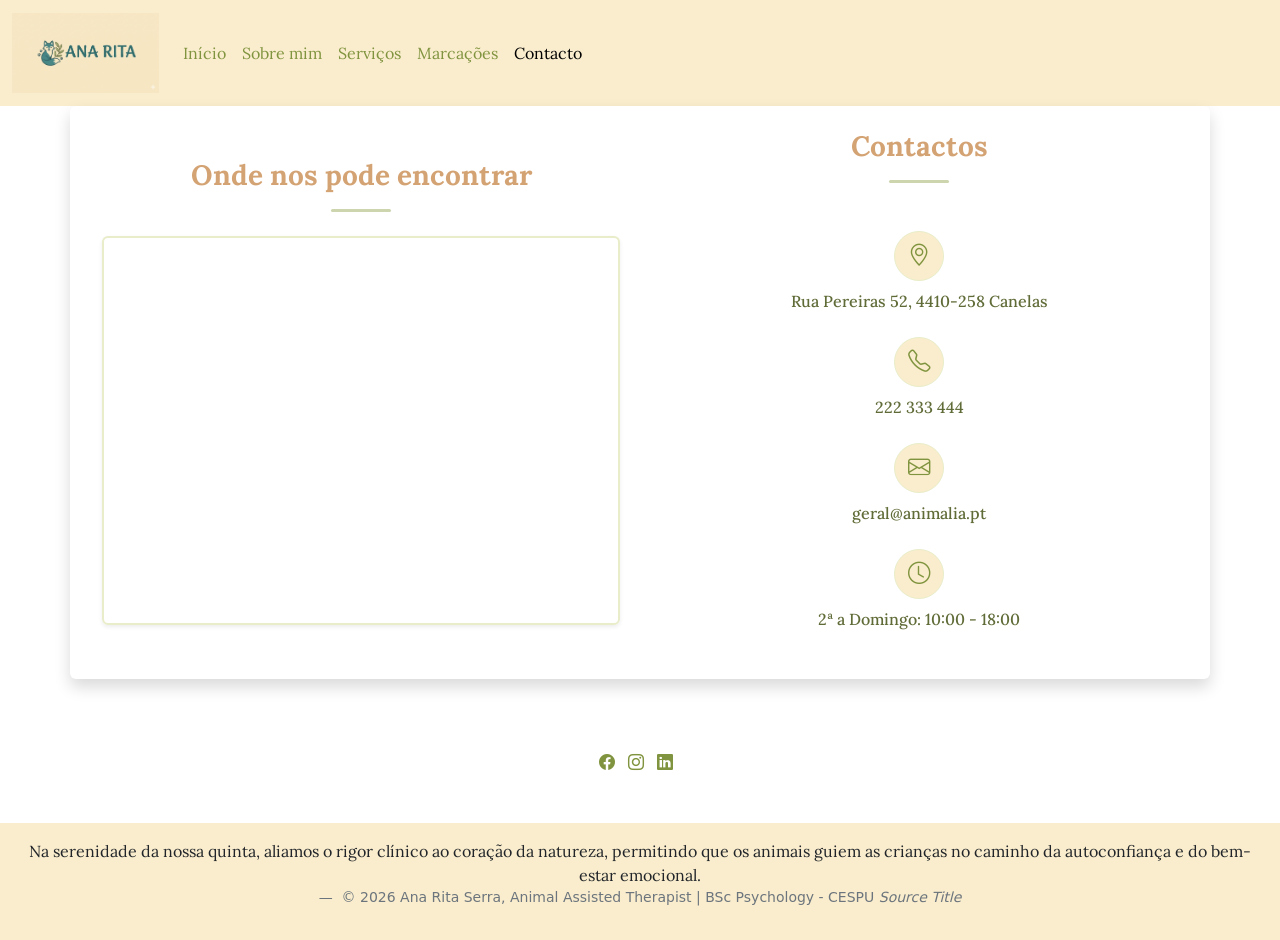
<file: page/contacto.html>
<!DOCTYPE html>
<html lang="en">

<head>
  <meta charset="UTF-8">
  <meta name="viewport" content="width=device-width, initial-scale=1.0">
  <title>Contacto</title>

  <!--Favicon-->
  <link rel="shortcut icon" href="../assets/img/favicon.ico" type="image/x-icon" />

  <!--Bootstrap Icons-->
  <link rel="stylesheet" href="https://cdn.jsdelivr.net/npm/bootstrap-icons@1.13.1/font/bootstrap-icons.min.css" />

  <!--Bootstrap CSS-->
  <link rel="stylesheet" href="../assets/CSS/bootstrap.min.css">
  <!--Meu CSS-->
  <link rel="stylesheet" href="../assets/CSS/style.css">
    <!--GOOGLE FONT-->
    <link rel="preconnect" href="https://fonts.googleapis.com">
<link rel="preconnect" href="https://fonts.gstatic.com" crossorigin>
<link href="https://fonts.googleapis.com/css2?family=Lora:ital,wght@0,400..700;1,400..700&family=Open+Sans:ital,wght@0,300..800;1,300..800&family=Playfair+Display:ital,wght@0,400..900;1,400..900&family=Playwrite+DK+Uloopet+Guides&display=swap" rel="stylesheet">

<!--BS Icons-->
<link rel="stylesheet" href="https://cdn.jsdelivr.net/npm/bootstrap-icons@1.11.1/font/bootstrap-icons.css">
<!--FAVICON-->
    <link rel="shortcut icon" href="../assets/img/bluesky.favicon.svg" type="image/x-icon">
</head>

<body lass="d-flex flex-column min-vh-100">
  <!--NAVBAR-->
  <div class="nav-cor">
  <nav class="navbar navbar-expand-lg">
    <div class="container-fluid">
      <a class="navbar-brand" href=""><img src="../assets/img/Logo_novo.png" alt="" height="80"></a>
      <button class="navbar-toggler" type="button" data-bs-toggle="collapse" data-bs-target="#navbarNavAltMarkup"
        aria-controls="navbarNavAltMarkup" aria-expanded="false" aria-label="Toggle navigation">
        <span class="navbar-toggler-icon"></span>
      </button>
      <div class="collapse navbar-collapse" id="navbarNavAltMarkup">
        <div class="navbar-nav">
          <a class="nav-link" href="index.html">Início</a>
          <a class="nav-link" href="sobre-mim.html">Sobre mim</a>
          <a class="nav-link" href="servicos.html">Serviços</a>
          <a class="nav-link" href="marcacoes.html">Marcações</a>
          <a class="nav-link active" aria-current="page" href="contacto.html">Contacto</a>
        </div>
      </div>
    </div>
  </nav></div>
  <!--FIM DE NAVBAR-->

<main class="container shadow p-4 mb-5 rounded bg-white flex-grow-1">
  <div class="row g-4 align-items-center">
    
    <!-- Coluna do Mapa -->
    <div class="col-12 col-md-6">
      <div class="p-2">
        <h3 class="serif fw-bold text-center mb-3" style="color: #D4A373;">Onde nos pode encontrar</h3>
        <div class="hr-decorativa mx-auto mb-4"></div>
        
        <!-- Mapa Responsivo -->
        <div class="ratio ratio-4x3 shadow-sm rounded overflow-hidden" style="border: 2px solid #E9EDC9;">
          <iframe
            src="https://www.google.com/maps/embed?pb=!1m18!1m12!1m3!1d3007.960653738646!2d-8.6013185!3d41.0698527!2m3!1f0!2f0!3f0!3m2!1i1024!2i768!4f13.1!3m3!1m2!1s0xd247bc8f554e113%3A0xc48fe67c21ced6a8!2sAnimalia%20World%20of%20Experiences!5e0!3m2!1spt-PT!2spt!4v1777477829190!5m2!1spt-PT!2spt"
            style="border:0;" allowfullscreen="" loading="lazy"
            referrerpolicy="no-referrer-when-downgrade">
          </iframe>
        </div>
      </div>
    </div>

    <!-- Coluna de Informações -->
    <div class="col-12 col-md-6 text-center">
      <div class="px-lg-5">
        <h3 class="serif fw-bold mb-3" style="color: #D4A373;">Contactos</h3>
        <div class="hr-decorativa mx-auto mb-5"></div>

        <!-- Bloco: Morada -->
        <div class="info-contact mb-4">
          <div class="icon-circle mx-auto mb-2">
            <i class="bi bi-geo-alt"></i>
          </div>
          <p class="content-text mb-0">Rua Pereiras 52, 4410-258 Canelas</p>
        </div>

        <!-- Bloco: Telefone -->
        <div class="info-contact mb-4">
          <div class="icon-circle mx-auto mb-2">
            <i class="bi bi-telephone"></i>
          </div>
          <p class="content-text mb-0">222 333 444</p>
        </div>

        <!-- Bloco: Email -->
        <div class="info-contact mb-4">
          <div class="icon-circle mx-auto mb-2">
            <i class="bi bi-envelope"></i>
          </div>
          <p class="content-text mb-0">geral@animalia.pt</p>
        </div>

        <!-- Bloco: Horário -->
        <div class="info-contact mb-4">
          <div class="icon-circle mx-auto mb-2">
            <i class="bi bi-clock"></i>
          </div>
          <p class="content-text mb-0">2ª a Domingo: 10:00 - 18:00</p>
        </div>
      </div>
    </div>
    <br>
    <br>
    <!--REDES Socias-->
    

</div>  
  </div>
</main>
  <!--FOOTER-->
  <footer>

    <br>
      <!--REDES Sociais-->
     <div class="text-center mb-4">
      <a href="https://www.facebook.com/animaliawoe?locale=pt_PT" class="text-dark me-2"  
      target="_blank"><i class="bi bi-facebook"></i></a>

      <a href="https://www.instagram.com/animaliawoe" class="text-dark me-2"  
      target="_blank"><i class="bi bi-instagram"></i></a>

<a href="https://www.linkedin.com/in/ana-rita-serra-59216224b/" class="text-dark me-2"  
      target="_blank">
      <i class="bi bi-linkedin"></i></a>
</div>
<br>

     <div class="card border-0 rounded-0">
        <div class="card-body text-center">
          <figure class="mb-0">
          <blockquote class="blockquote">
            <p class="quoteRodape text-center">
              Na serenidade da nossa quinta, aliamos o rigor clínico ao coração da natureza, permitindo que os animais guiem as crianças no caminho da autoconfiança e do bem-estar emocional.
            </p>
          </blockquote>
          <figcaption class="blockquote-footer">
            &copy; 2026 Ana Rita Serra, Animal Assisted Therapist | BSc
            Psychology - CESPU <cite title="Source Title">Source Title</cite>
          </figcaption>
        </figure>
      </div>
    </div>
  </footer>
  <!--FIM DE FOOTER-->

  <!--Bootstrap JS-->
  <script src="../assets/JS/bootstrap.bundle.min.js"></script>
  <!--Meu JS-->
  <script src="../assets/JS/main.js"></script>
</body>

</html>
</file>
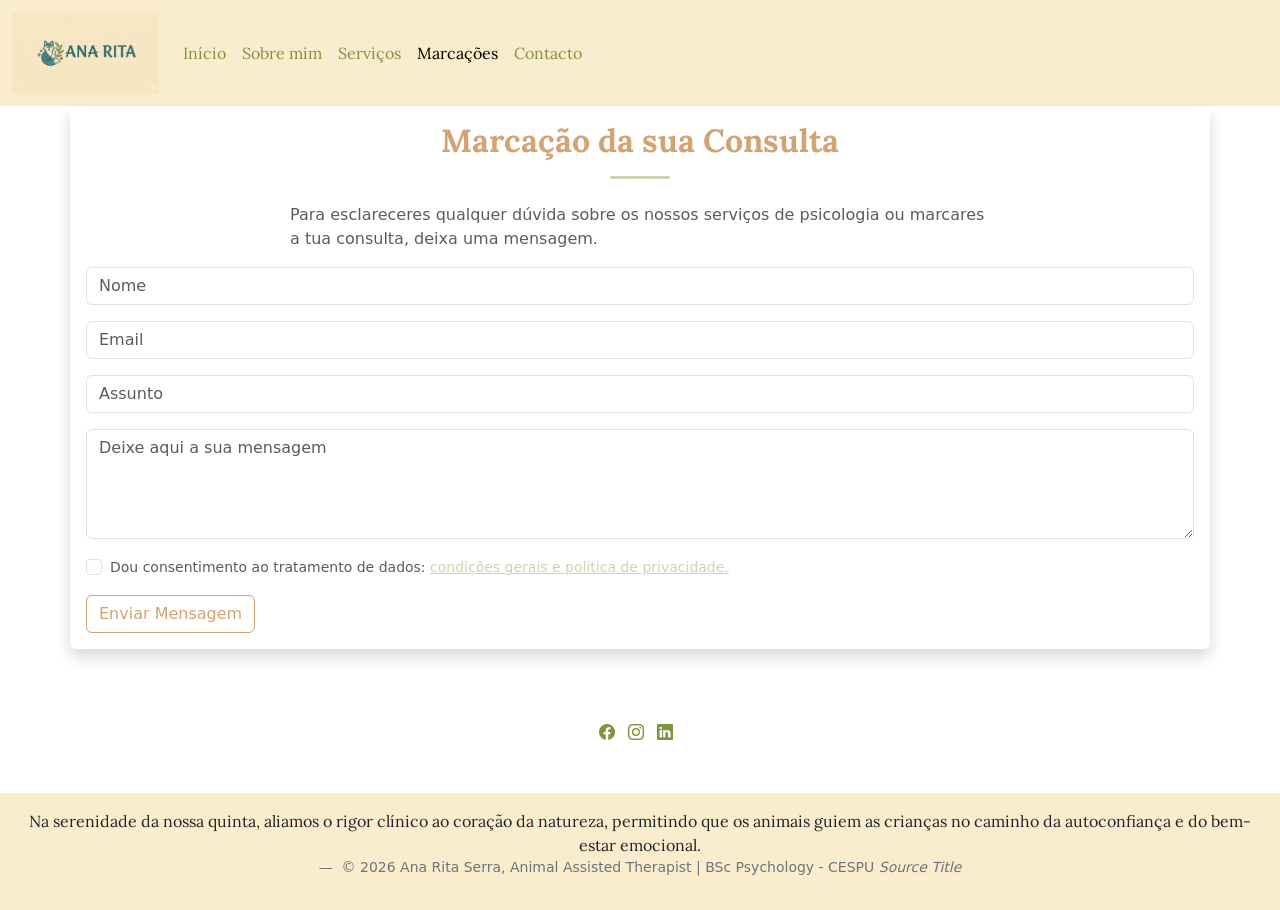
<file: page/marcacoes.html>
<!doctype html>
<html lang="en">
  <head>
    <meta charset="UTF-8" />
    <meta name="viewport" content="width=device-width, initial-scale=1.0" />
    <title>Marcações</title>
    <!--Bootstrap CSS-->
    <link rel="stylesheet" href="../assets/CSS/bootstrap.min.css" />
    <!--Meu CSS-->
    <link rel="stylesheet" href="../assets/CSS/style.css" />
      <!--GOOGLE FONT-->
    <link rel="preconnect" href="https://fonts.googleapis.com">
<link rel="preconnect" href="https://fonts.gstatic.com" crossorigin>
<link href="https://fonts.googleapis.com/css2?family=Lora:ital,wght@0,400..700;1,400..700&family=Open+Sans:ital,wght@0,300..800;1,300..800&family=Playfair+Display:ital,wght@0,400..900;1,400..900&family=Playwrite+DK+Uloopet+Guides&display=swap" rel="stylesheet">
<!--BS Icons-->
<link rel="stylesheet" href="https://cdn.jsdelivr.net/npm/bootstrap-icons@1.11.1/font/bootstrap-icons.css">
<!--FAVICON-->
    <link rel="shortcut icon" href="../assets/img/bluesky.favicon.svg" type="image/x-icon">
  </head>
  <body>
    <!--NAVBAR-->
    <div class="nav-cor">
    <nav class="navbar navbar-expand-lg">
      <div class="container-fluid">
        <a class="navbar-brand" href=""><img src="../assets/img/Logo_novo.png" alt="" height="80"></a>
        <button
          class="navbar-toggler"
          type="button"
          data-bs-toggle="collapse"
          data-bs-target="#navbarNavAltMarkup"
          aria-controls="navbarNavAltMarkup"
          aria-expanded="false"
          aria-label="Toggle navigation"
        >
          <span class="navbar-toggler-icon"></span>
        </button>
        <div class="collapse navbar-collapse" id="navbarNavAltMarkup">
          <div class="navbar-nav">
            <a class="nav-link" href="index.html">Início</a>
            <a class="nav-link" href="sobre-mim.html">Sobre mim</a>
            <a class="nav-link" href="servicos.html">Serviços</a>
            <a class="nav-link active" aria-current="page" href="marcacoes.html"
              >Marcações</a
            >
            <a class="nav-link" href="contacto.html">Contacto</a>
          </div>
        </div>
      </div>
    </nav></div>
    <!--FIM DE NAVBAR-->

<main class="container shadow p-3 mb-5 rounded flex-grow-1">
  <!-- TÍTULO-->
<div class="text-center mb-4">
  <h2 class="serif fw-bold mb-3" style="color: #D4A373;">Marcação da sua Consulta</h2>
  <div class="hr-decorativa mx-auto"></div>
</div>

<p class="text-muted mx-auto" style="max-width: 700px;">
  Para esclareceres qualquer dúvida sobre os nossos serviços de psicologia
  ou marcares a tua consulta, deixa uma mensagem.
</p>

    <!--FORMULARIO-->

<form id="appointmentForm" class="needs-validation" novalidate>
  <div class="mb-3">
    <input type="text" class="form-control" placeholder="Nome" name="nome" id="nome" required />
    <div class="invalid-feedback text-start">Por favor, introduza o seu nome.</div>
  </div>

  <div class="mb-3">
    <input type="email" class="form-control" placeholder="Email" name="email" id="email" required />
    <div class="invalid-feedback text-start">Introduza um email válido.</div>
  </div>

  <div class="mb-3">
    <input type="text" class="form-control" placeholder="Assunto" name="assunto" />
  </div>

  <div class="mb-3">
    <textarea class="form-control" rows="4" placeholder="Deixe aqui a sua mensagem" name="mensagem" id="mensagem" required></textarea>
    <div class="invalid-feedback text-start">Escreva uma breve mensagem sobre o motivo do contacto.</div>
  </div>

  <div class="form-check mb-3">
    <input class="form-check-input" type="checkbox" id="consentimento" name="consentimento" required />
    <label class="form-check-label text-muted small" for="consentimento">
      Dou consentimento ao tratamento de dados: 
      <a href="" class="text-decoration-underline">  condições gerais e política de privacidade.</a>
    </label>
    <div class="invalid-feedback text-start">É necessário aceitar para prosseguir.</div>
  </div>

  <button type="submit" class="btn btn-outline-primary">Enviar Mensagem</button>
</form>
    <!--FIM DO FORMULARIO-->

<!--TOAST DO FORM-->

<div class="toast-container position-fixed bottom-0 end-0 p-3">
  <div id="liveToast" class="toast" role="alert" aria-live="assertive" aria-atomic="true">
    <div class="toast-header" style="background-color: #CCD5AE; color: #a1af71;">
      <strong class="me-auto serif">Marcação de consulta</strong>
      <small>Agora mesmo</small>
      <button type="button" class="btn-close" data-bs-dismiss="modal" aria-label="Close"></button>
    </div>
    <div class="toast-body">
      Mensagem enviada com sucesso! Entraremos em contacto brevemente.
    </div>
  </div>
</div>




</main>
    <!--FOOTER-->
    <footer>

<br>
      <!--REDES Sociais-->
     <div class="text-center mb-4">
      <a href="https://www.facebook.com/animaliawoe?locale=pt_PT" class="text-dark me-2"  
      target="_blank"><i class="bi bi-facebook"></i></a>

      <a href="https://www.instagram.com/animaliawoe" class="text-dark me-2"  
      target="_blank"><i class="bi bi-instagram"></i></a>

<a href="https://www.linkedin.com/in/ana-rita-serra-59216224b/" class="text-dark me-2"  
      target="_blank">
      <i class="bi bi-linkedin"></i></a>
</div>
<br>

       <div class="card border-0 rounded-0">
        <div class="card-body text-center">
          <figure class="mb-0">
            <blockquote class="blockquote">
              <p class="quoteRodape text-center">
                Na serenidade da nossa quinta, aliamos o rigor clínico ao coração da natureza, permitindo que os animais guiem as crianças no caminho da autoconfiança e do bem-estar emocional.
              </p>
            </blockquote>
            <figcaption class="blockquote-footer">
              &copy; 2026 Ana Rita Serra, Animal Assisted Therapist | BSc
              Psychology - CESPU <cite title="Source Title">Source Title</cite>
            </figcaption>
          </figure>
        </div>
      </div>
    
    </footer>
    <!--FIM DE FOOTER-->

    <!--Bootstrap JS-->
    <script src="../assets/JS/bootstrap.bundle.min.js"></script>
    <!--Meu JS-->
    <script src="../assets/JS/main.js"></script>
  </body>
</html>
</file>
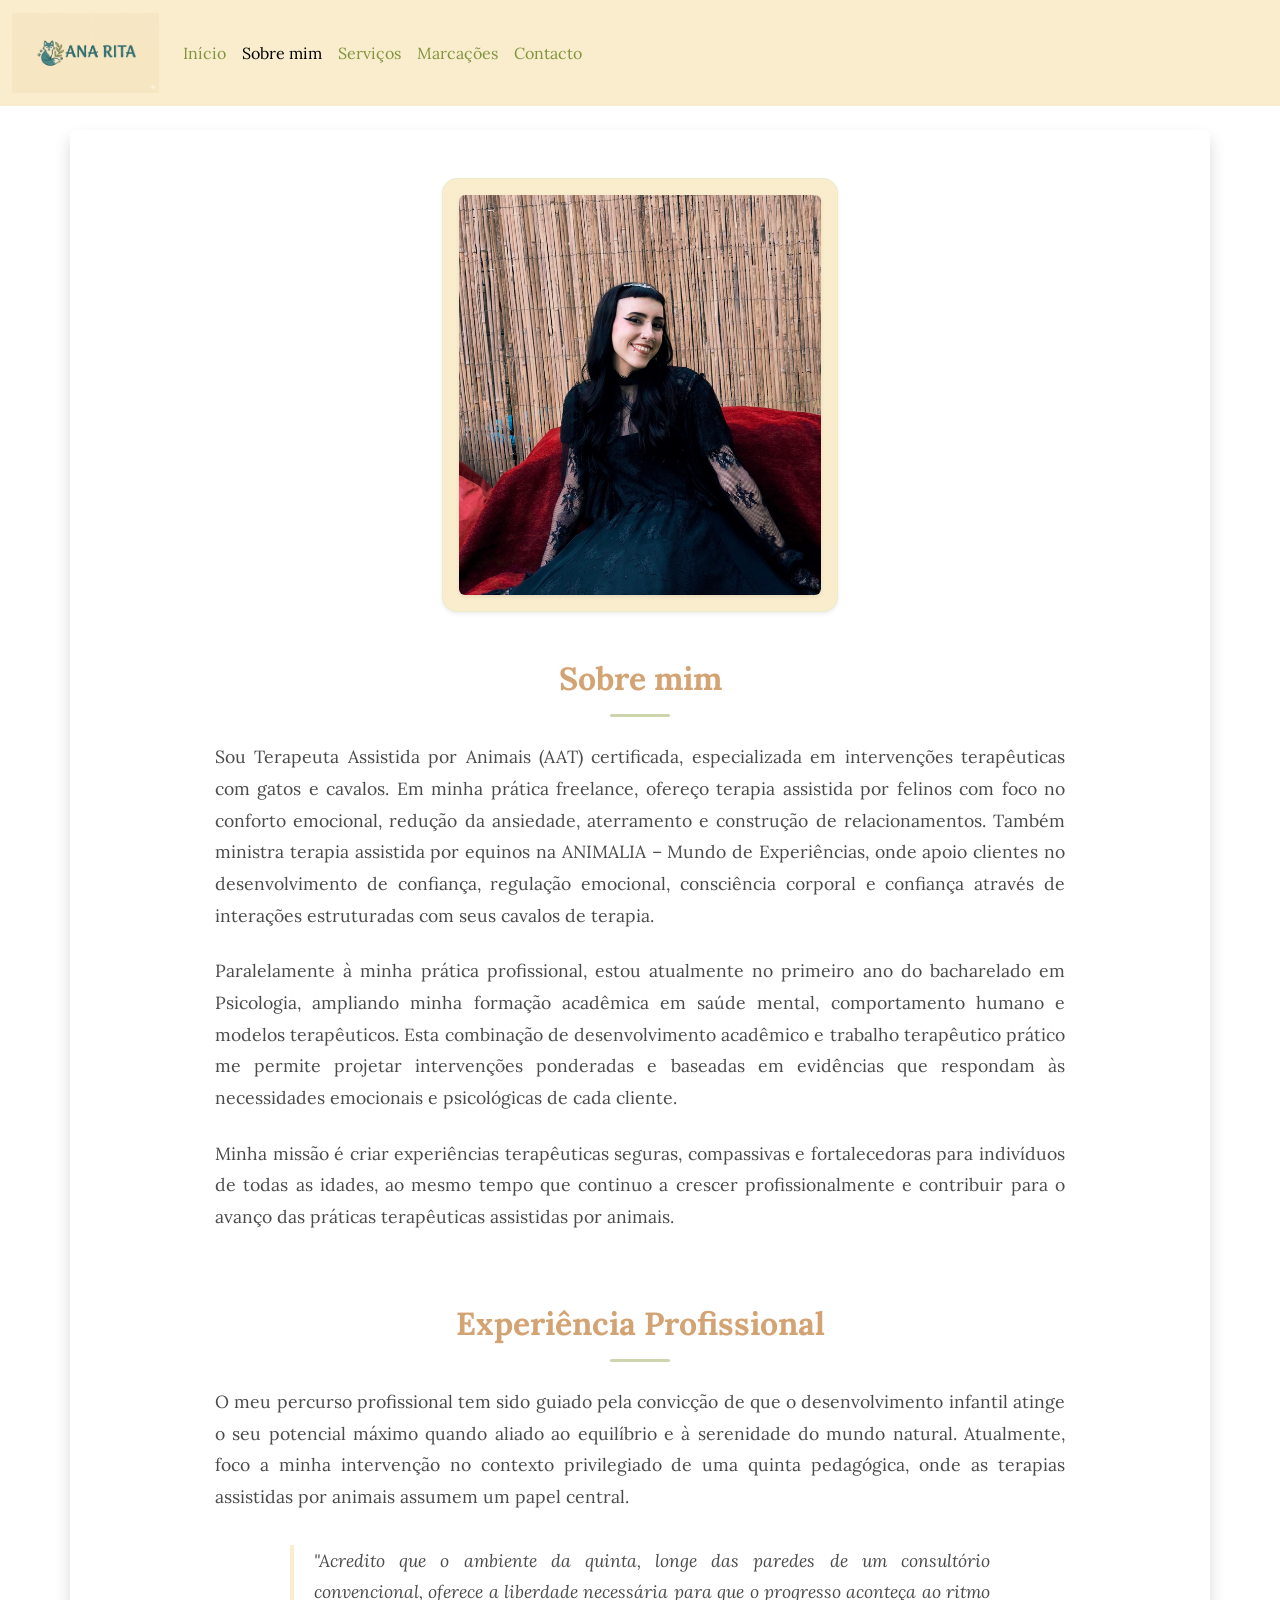
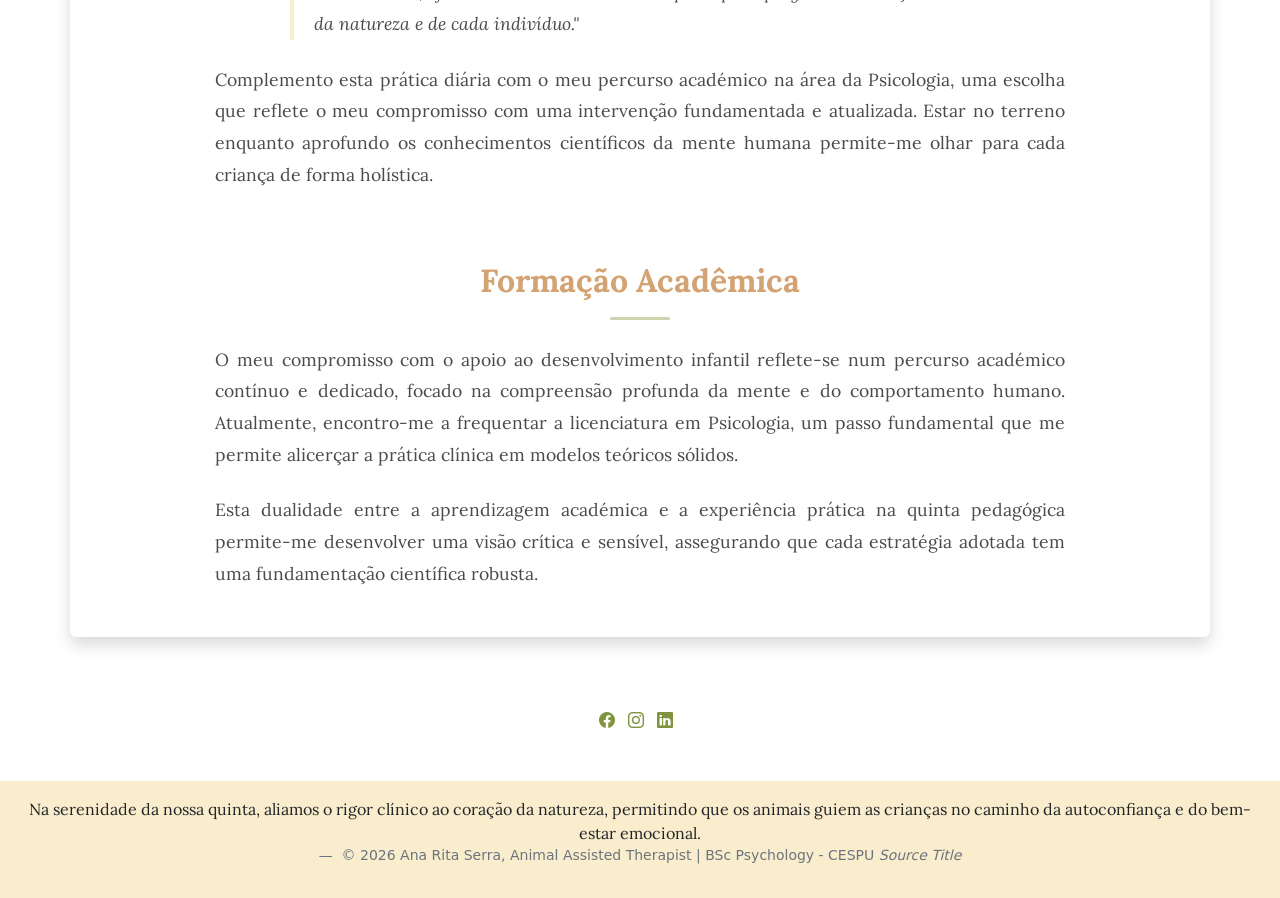
<file: page/sobre-mim.html>
<!DOCTYPE html>
<html lang="en">
<head>
    <meta charset="UTF-8">
    <meta name="viewport" content="width=device-width, initial-scale=1.0">
    <title>Sobre mim</title>
    <!--Bootstrap CSS-->
    <link rel="stylesheet" href="../assets/CSS/bootstrap.min.css">
    <!--Meu CSS-->
    <link rel="stylesheet" href="../assets/CSS/style.css">
      <!--GOOGLE FONT-->
    <link rel="preconnect" href="https://fonts.googleapis.com">
<link rel="preconnect" href="https://fonts.gstatic.com" crossorigin>
<link href="https://fonts.googleapis.com/css2?family=Lora:ital,wght@0,400..700;1,400..700&family=Open+Sans:ital,wght@0,300..800;1,300..800&family=Playfair+Display:ital,wght@0,400..900;1,400..900&family=Playwrite+DK+Uloopet+Guides&display=swap" rel="stylesheet">
<!--BS Icons-->
<link rel="stylesheet" href="https://cdn.jsdelivr.net/npm/bootstrap-icons@1.11.1/font/bootstrap-icons.css">
<!--FAVICON-->
    <link rel="shortcut icon" href="../assets/img/bluesky.favicon.svg" type="image/x-icon">
</head>
<body>
    <!--NAVBAR-->
    <div class="nav-cor">
<nav class="navbar navbar-expand-lg">
  <div class="container-fluid">
    <a class="navbar-brand" href=""><img src="../assets/img/Logo_novo.png" alt="" height="80"></a>
    <button class="navbar-toggler" type="button" data-bs-toggle="collapse" data-bs-target="#navbarNavAltMarkup" aria-controls="navbarNavAltMarkup" aria-expanded="false" aria-label="Toggle navigation">
      <span class="navbar-toggler-icon"></span>
    </button>
    <div class="collapse navbar-collapse" id="navbarNavAltMarkup">
      <div class="navbar-nav">
        <a class="nav-link" href="index.html">Início</a>
        <a class="nav-link active" aria-current="page" href="sobre-mim.html">Sobre mim</a>
        <a class="nav-link" href="servicos.html">Serviços</a>
        <a class="nav-link" href="marcacoes.html">Marcações</a>
        <a class="nav-link" href="contacto.html">Contacto</a>
      </div>
    </div>
  </div>
</nav>
</div>
<!--FIM DE NAVBAR-->
<br>

<div class="">
  <main class="container shadow p-4 mb-5 rounded bg-white flex-grow-1">
    <div class="container mt-4">
      <div class="text-center">
        
        <!-- FOTOGRAFIA DE PERFIL -->
        <div class="mb-5">
          <div class="card-perfil p-3 d-inline-block shadow-sm">
            <img src="../assets/img/SobreMim.jpg" alt="Ana Rita Serra" class="img-fluid rounded shadow-sm" style="max-height: 400px; width: auto;">
          </div>
        </div>

        <!-- CONTEÚDO SOBRE MIM -->
        <div class="mx-auto" style="max-width: 850px;">
          <h2 class="head-sobre-mim serif fw-bold mb-3">Sobre mim</h2>
          <div class="hr-decorativa mx-auto mb-4"></div>
          
          <div class="content-text text-center">
            <p class="p-sobre-mim">Sou Terapeuta Assistida por Animais (AAT) certificada, especializada em intervenções terapêuticas com gatos e cavalos. Em minha prática freelance, ofereço terapia assistida por felinos com foco no conforto emocional, redução da ansiedade, aterramento e construção de relacionamentos. Também ministra terapia assistida por equinos na ANIMALIA – Mundo de Experiências, onde apoio clientes no desenvolvimento de confiança, regulação emocional, consciência corporal e confiança através de interações estruturadas com seus cavalos de terapia.</p>
            
            <p class="p-sobre-mim">Paralelamente à minha prática profissional, estou atualmente no primeiro ano do bacharelado em Psicologia, ampliando minha formação acadêmica em saúde mental, comportamento humano e modelos terapêuticos. Esta combinação de desenvolvimento acadêmico e trabalho terapêutico prático me permite projetar intervenções ponderadas e baseadas em evidências que respondam às necessidades emocionais e psicológicas de cada cliente.</p>
            
            <p class="p-sobre-mim">Minha missão é criar experiências terapêuticas seguras, compassivas e fortalecedoras para indivíduos de todas as idades, ao mesmo tempo que continuo a crescer profissionalmente e contribuir para o avanço das práticas terapêuticas assistidas por animais.</p>
          </div>

          <!-- SEÇÃO: EXPERIÊNCIA PROFISSIONAL -->
          <div class="mt-5 pt-4">
            <h2 class="experience serif fw-bold mb-3 text-center">Experiência Profissional</h2>
            <div class="hr-decorativa mx-auto mb-4"></div>
            <div class="content-text text-center">
              <p class="profissional">O meu percurso profissional tem sido guiado pela convicção de que o desenvolvimento infantil atinge o seu potencial máximo quando aliado ao equilíbrio e à serenidade do mundo natural. Atualmente, foco a minha intervenção no contexto privilegiado de uma quinta pedagógica, onde as terapias assistidas por animais assumem um papel central.</p>
              
              <p class="profissional italic-quote mx-auto" style="max-width: 700px;">
                "Acredito que o ambiente da quinta, longe das paredes de um consultório convencional, oferece a liberdade necessária para que o progresso aconteça ao ritmo da natureza e de cada indivíduo."
              </p>
              
              <p class="profissional">Complemento esta prática diária com o meu percurso académico na área da Psicologia, uma escolha que reflete o meu compromisso com uma intervenção fundamentada e atualizada. Estar no terreno enquanto aprofundo os conhecimentos científicos da mente humana permite-me olhar para cada criança de forma holística.</p>
            </div>
          </div>

          <!-- SEÇÃO: FORMAÇÃO ACADÉMICA -->
          <div class="mt-5 pt-4">
            <h2 class="experience serif fw-bold mb-3 text-center">Formação Acadêmica</h2>
            <div class="hr-decorativa mx-auto mb-4"></div>
            <div class="content-text text-center">
              <p class="academica">O meu compromisso com o apoio ao desenvolvimento infantil reflete-se num percurso académico contínuo e dedicado, focado na compreensão profunda da mente e do comportamento humano. Atualmente, encontro-me a frequentar a licenciatura em Psicologia, um passo fundamental que me permite alicerçar a prática clínica em modelos teóricos sólidos.</p>
              
              <p class="academica">Esta dualidade entre a aprendizagem académica e a experiência prática na quinta pedagógica permite-me desenvolver uma visão crítica e sensível, assegurando que cada estratégia adotada tem uma fundamentação científica robusta.</p>
            </div>
          </div>
          
</div> <!-- Fim do limitador de largura -->
 </div> <!-- Fim do text-center --> 
</div> <!-- Fim do container interno -->

  </main>
</div>

<!--FOOTER-->
   <footer>
<br>
      <!--REDES Sociais-->
     <div class="text-center mb-4">
      <a href="https://www.facebook.com/animaliawoe?locale=pt_PT" class="text-dark me-2"  
      target="_blank"><i class="bi bi-facebook"></i></a>

      <a href="https://www.instagram.com/animaliawoe" class="text-dark me-2"  
      target="_blank"><i class="bi bi-instagram"></i></a>

<a href="https://www.linkedin.com/in/ana-rita-serra-59216224b/" class="text-dark me-2"  
      target="_blank">
      <i class="bi bi-linkedin"></i></a>
</div>
<br>


       <div class="card border-0 rounded-0">
        <div class="card-body text-center">
          <figure class="mb-0">
            <blockquote class="blockquote text-center">
              <p class="quoteRodape text-center">
                Na serenidade da nossa quinta, aliamos o rigor clínico ao coração da natureza, permitindo que os animais guiem as crianças no caminho da autoconfiança e do bem-estar emocional.
              </p>
            </blockquote>
            <figcaption class="blockquote-footer">
              &copy; 2026 Ana Rita Serra, Animal Assisted Therapist | BSc
              Psychology - CESPU <cite title="Source Title">Source Title</cite>
            </figcaption>
          </figure>
        </div>
      </div>
    </footer>
    <!--FIM DE FOOTER-->

     <!--Bootstrap JS-->
    <script src="../assets/JS/bootstrap.bundle.min.js"></script>
    <!--Meu JS-->
    <script src="../assets/JS/main.js"></script>
</body>
</html>
</file>
<file: assets/CSS/style.css>
.quoteRodape {
    font-family: Lora;
    text-align: justify;
    font-size:medium;
}

.playwrite-dk-uloopet-guides-regular {
  font-family: "Playwrite DK Uloopet Guides", cursive;
  font-weight: 400;
  font-style: normal;
}

.head-sobre-mim {
    font-family: Playwrite Danmark Uloopet Guides;
}

.experience {
    font-family: Playwrite Danmark Uloopet Guides;
    text-align: justify;
}

.p-sobre-mim {
    font-family: Open Sans;
    text-align: justify;
    font-size: 14px;
}

.profissional {
    font-family: Open Sans;
    text-align: justify;
    font-size: 14px;
}

.academica {
    font-family: Open Sans;
    text-align: justify;
    font-size: 14px;
}

.title {
    font-family: Playwrite Danmark Uloopet Guides;
    text-align: justify;
}

.pr1 {
    font-family: Open Sans;
    text-align: justify;
}

.Mapa {
    font-family: Playwrite Danmark Uloopet Guides;
    text-align: justify;
}

.nav-cor {
    background-color: #FAEDCD;
    font-family: Lora;
}

/* CORES PARA USAR NO SITE */
cores {
    color: #CCD5AE;
    color: #E9EDC9;
    color: #FEFAE0;
    color: #FAEDCD;
    color: #D4A373;
}

.card {
    background-color: #FAEDCD;
}

.marcacao {
     font-family: Playwrite Danmark Uloopet Guides;
    text-align: justify;
}

.info {
    font-family: Lora;
    color: #80943f;
    font-size: 18px;
}

.nav-link {
    color: #80943f;
}

.btn {
    color: #80943f;
    border-color: #80943f;
    outline: #80943f;
}

.bi {
    color: #80943f;
}

.hr-cor {
   color:  #80943f;
}


/* Torna o ícone num tom acastanhado */
.navbar-toggler-icon {
    filter: invert(70%) sepia(15%) saturate(800%) hue-rotate(350deg) brightness(90%) contrast(90%);
}


.navbar-toggler {
    border: 2px solid #D4A373; /* Cor de borda da tua paleta */
    padding: 4px 8px;
}

/* Remover a sombra azul que aparece ao clicar */
.navbar-toggler:focus {
    box-shadow: none;
    outline: none;
}

.card-perfil {
  background-color: #FAEDCD; /* A cor creme da tua palete */
  border-color: #E9EDC9;     
}


/* Importar a Lora - FONT */
@import url('https://fonts.googleapis.com/css2?family=Lora:ital,wght@0,400;0,700;1,400&display=swap');

.hero-section {
    background-color: #FAEDCD; /* Cor de fundo creme da tua palete */
    border-bottom: 2px solid #E9EDC9;
}

.serif {
    font-family: 'Lora', serif;
}

.lora-italic {
    font-family: 'Lora', serif;
    font-style: italic;
}

.header-divider {
    width: 80px;
    height: 3px;
    background-color: #D4A373; /* Tom acastanhado */
    border-radius: 2px;
}

/* Efeito subtil de fade-in ao carregar a página */
.hero-section {
    animation: fadeIn 1.5s ease-in-out;
}

@keyframes fadeIn {
    from { opacity: 0; transform: translateY(-10px); }
    to { opacity: 1; transform: translateY(0); }
}

/* Efeito de hover no botão Veja Aqui */
header .btn:hover {
    background-color: #D4A373 !important;
    color: white !important;
    transform: scale(1.05);
    transition: all 0.3s ease;
}

/* Ajuste para o vídeo não continuar a tocar ao fechar o modal */
.modal-content {
    border-radius: 15px;
    overflow: hidden;
}


/* Configuração de Fontes e Cores */
.serif {
    font-family: 'Lora', serif;
    color: #D4A373; /* Tom acastanhado profissional */
}

.hr-decorativa {
    width: 60px;
    height: 3px;
    background-color: #CCD5AE; 
    border-radius: 5px;
}

.content-text p {
    font-family: 'Lora', serif;
    font-size: 1.1rem;
    line-height: 1.8;
    color: #4a4a4a;
    margin-bottom: 1.5rem;
    text-align: justify; 
}

/* Destaque para citações ou frases importantes */
.italic-quote {
    font-style: italic;
    color: #606c38;
    border-left: 4px solid #FAEDCD;
    padding-left: 20px;
    margin: 2rem 0;
}

/* Responsividade para mobile */
@media (max-width: 768px) {
    .content-text p {
        text-align: left;
        font-size: 1rem;
    }
}

.card-perfil {
    background-color: #FAEDCD; /* Fundo creme da palete */
    border: 1px solid #E9EDC9;
    border-radius: 15px; /* Cantos arredondados suaves */
    transition: transform 0.3s ease;
}

.card-perfil:hover {
    transform: translateY(-5px); /* Pequena animação ao passar o rato */
}

.card-perfil img {
    border-radius: 10px;
    max-height: 450px; 
    object-fit: cover;
}

/* Ajuste para o divider não ficar sempre centrado se o texto estiver à esquerda */
.hr-decorativa {
    width: 60px;
    height: 3px;
    background-color: #CCD5AE;
    border-radius: 5px;
}

/* Estilização dos ícones de contacto */
.icon-circle {
    width: 50px;
    height: 50px;
    background-color: #FAEDCD; /* Fundo creme */
    color: #D4A373; /* Ícone castanho */
    border-radius: 50%;
    display: flex;
    align-items: center;
    justify-content: center;
    font-size: 1.4rem;
    transition: all 0.3s ease;
    border: 1px solid #E9EDC9;
}

.info-contact:hover .icon-circle {
    background-color: #CCD5AE; /* Muda para verde no hover */
    color: #ffffff;
    transform: scale(1.1);
}

.info-contact p {
    font-family: 'Lora', serif;
    color: #606c38;
    font-weight: 500;
}

/* Ajuste do mapa para garantir cantos arredondados */
.ratio {
    border-radius: 15px;
    overflow: hidden;
}

.btn-outline-primary {
    color: #D4A373;
    border-color: #D4A373;
}
.btn-outline-primary:hover {
    background-color: #D4A373;
    border-color: #D4A373;
    color: white;
}

.text-decoration-underline {
    color: #CCD5AE;
}
</file>
